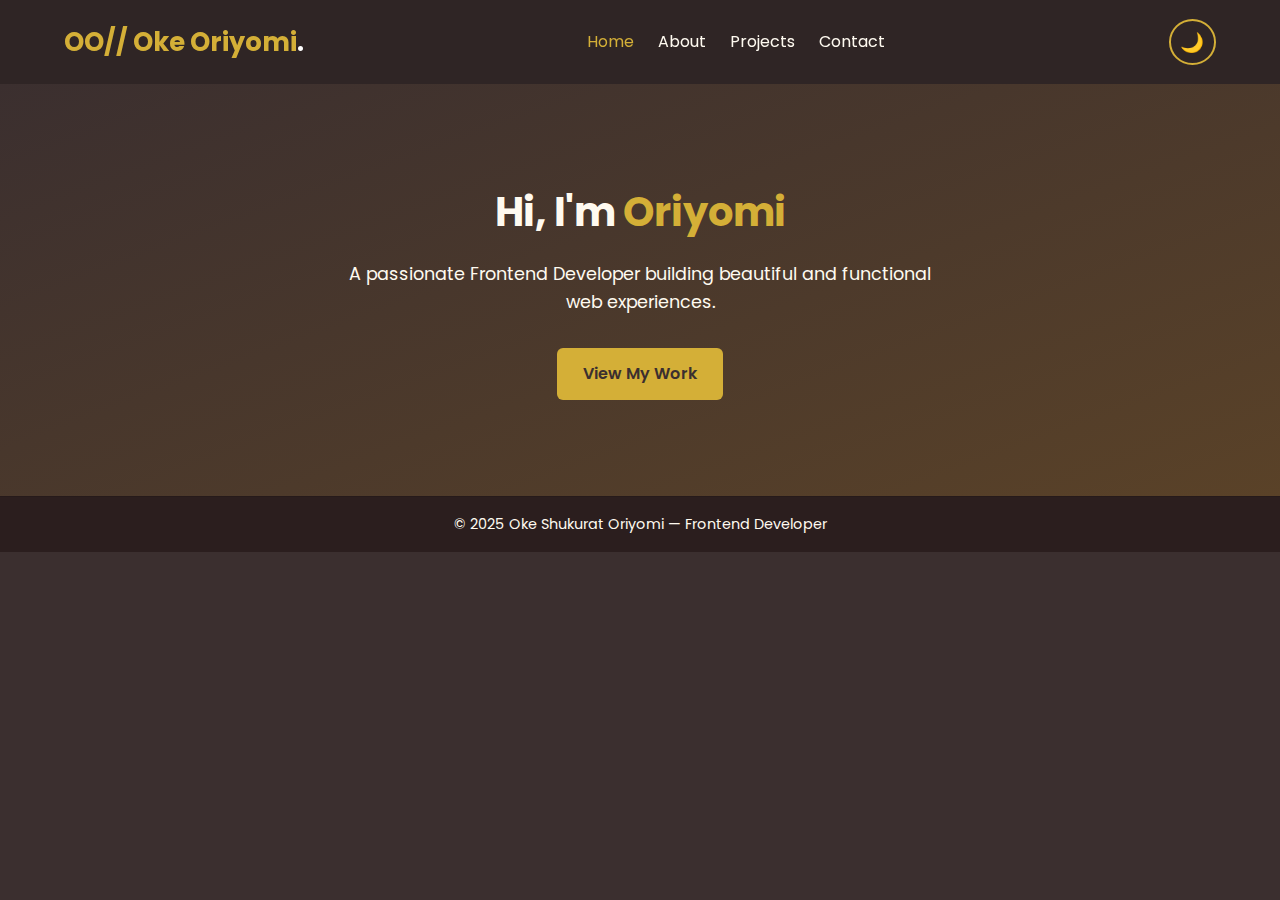
<file: index.html>
<!DOCTYPE html>
<html lang="en">
<head>
  <meta charset="UTF-8" />
  <meta name="viewport" content="width=device-width, initial-scale=1.0" />
  <title>Oriyomi | Frontend Developer</title>
  <link rel="stylesheet" href="style.css" />
</head>
<body>
  <nav>
    <h1 class="logo">OO// Oke Oriyomi<span>.</span></h1>
    <ul class="nav-links">
      <li><a href="index.html" class="active">Home</a></li>
      <li><a href="about.html">About</a></li>
      <li><a href="projects.html">Projects</a></li>
      <li><a href="contact.html">Contact</a></li>
    </ul>
    <button class="toggle-btn" id="darkModeToggle">🌙</button>

  </nav>

  <section class="hero">
    <h2>Hi, I'm <span>Oriyomi</span></h2>
    <p>A passionate Frontend Developer building beautiful and functional web experiences.</p>
    <a href="projects.html" class="btn">View My Work</a>
  </section>

 <footer>
      <p>© 2025 Oke Shukurat Oriyomi — Frontend Developer</p>
    </footer>

  <script src="script.js"></script>
</body>
</html>
</file>
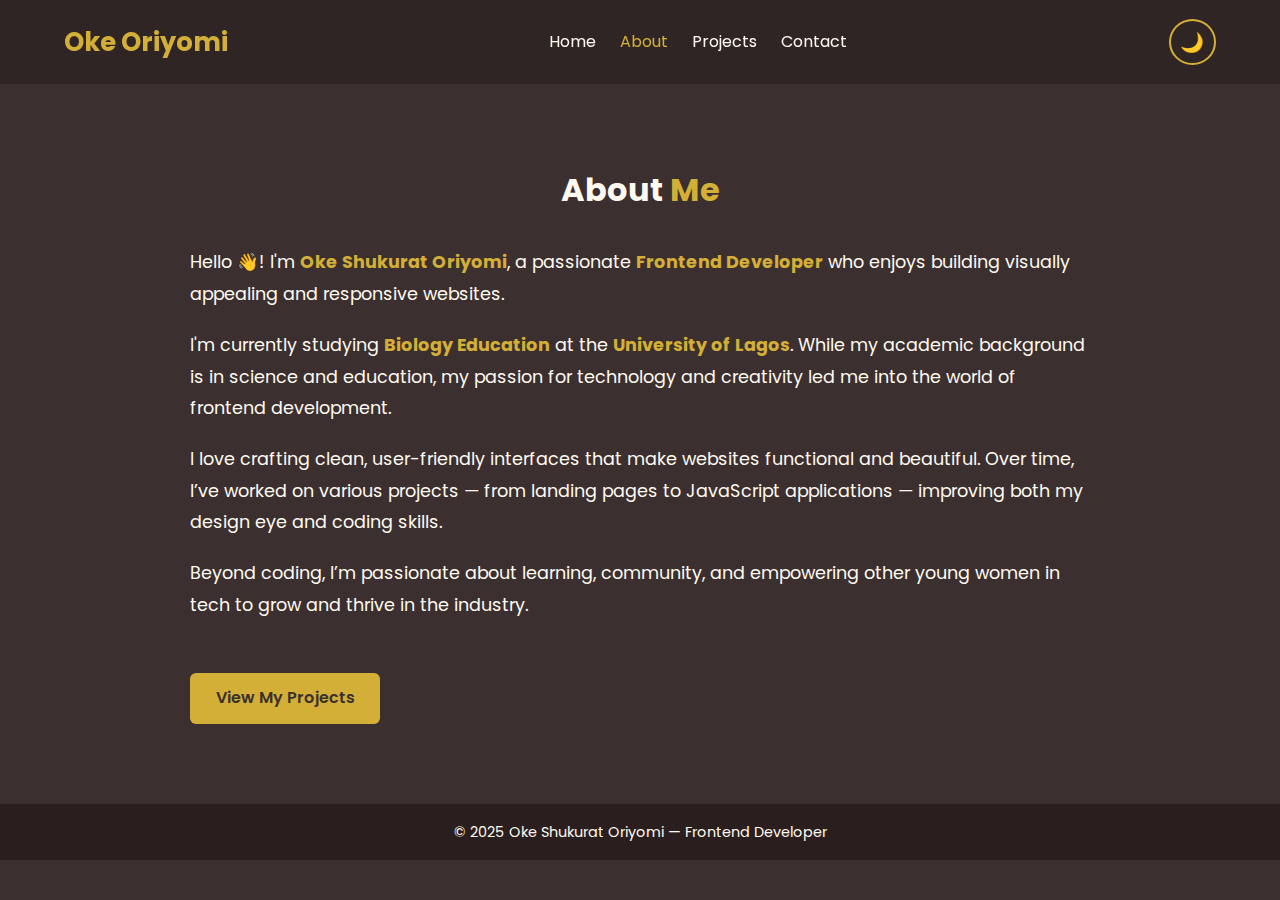
<file: about.html>
<!DOCTYPE html>
<html lang="en">
  <head>
    <meta charset="UTF-8" />
    <meta name="viewport" content="width=device-width, initial-scale=1.0" />
    <title>About | Oke Oriyomi Portfolio</title>
    <link rel="stylesheet" href="style.css" />
  </head>
  <body>
    <!--  NAVBAR  -->
    <nav>
      <div class="logo">Oke Oriyomi</div>
      <ul class="nav-links">
        <li><a href="index.html">Home</a></li>
        <li><a href="about.html" class="active">About</a></li>
        <li><a href="projects.html">Projects</a></li>
        <li><a href="contact.html">Contact</a></li>
      </ul>
      <button class="toggle-btn" id="darkModeToggle">🌙</button>
      
    </nav>

    <!-- ABOUT SECTION  -->
    <section class="about">
      <div class="about-container">
        <h2>About <span>Me</span></h2>

        <p>
          Hello 👋! I'm <strong>Oke Shukurat Oriyomi</strong>, a passionate
          <strong>Frontend Developer</strong> who enjoys building visually
          appealing and responsive websites.
        </p>

        <p>
          I'm currently studying <strong>Biology Education</strong> at the
          <strong>University of Lagos</strong>. While my academic background is
          in science and education, my passion for technology and creativity led
          me into the world of frontend development.
        </p>

        <p>
          I love crafting clean, user-friendly interfaces that make websites
          functional and beautiful. Over time, I’ve worked on various projects —
          from landing pages to JavaScript applications — improving both my
          design eye and coding skills.
        </p>

        <p>
          Beyond coding, I’m passionate about learning, community, and
          empowering other young women in tech to grow and thrive in the
          industry.
        </p>

        <a href="projects.html" class="btn">View My Projects</a>
      </div>
    </section>

    <!-- FOOTER  -->
    <footer>
      <p>© 2025 Oke Shukurat Oriyomi — Frontend Developer</p>
    </footer>

    <script src="script.js"></script>
  </body>
</html>
</file>
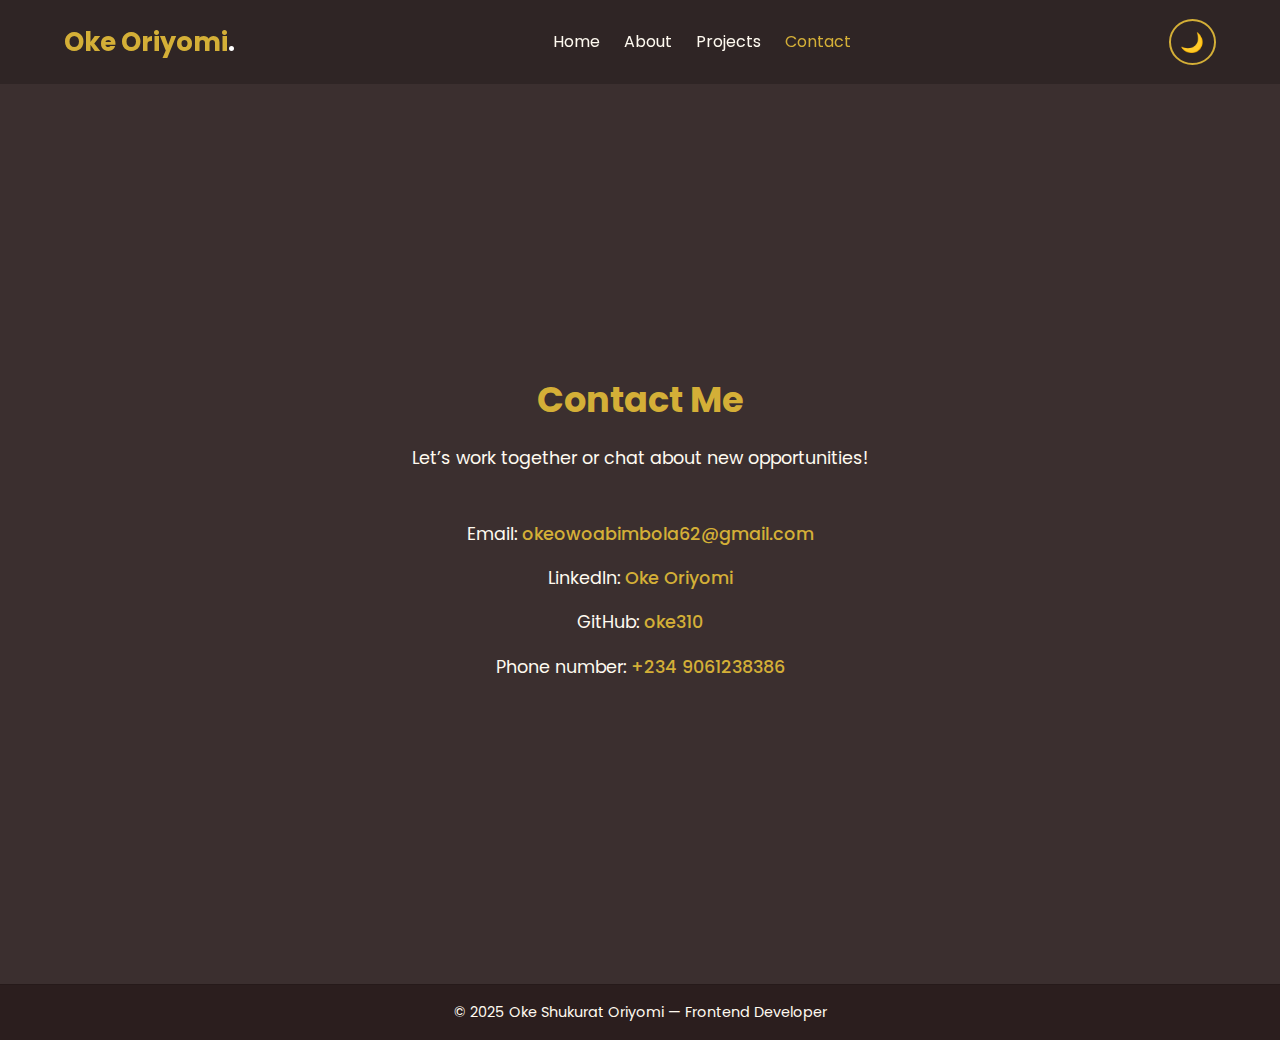
<file: contact.html>
<!DOCTYPE html>
<html lang="en">
<head>
  <meta charset="UTF-8" />
  <meta name="viewport" content="width=device-width, initial-scale=1.0" />
  <title>Contact | Oriyomi</title>
  <link rel="stylesheet" href="style.css" />
</head>
<body>
  <nav>
    <h1 class="logo">Oke Oriyomi<span>.</span></h1>
    <ul class="nav-links">
      <li><a href="index.html">Home</a></li>
      <li><a href="about.html">About</a></li>
      <li><a href="projects.html">Projects</a></li>
      <li><a href="contact.html" class="active">Contact</a></li>
    </ul>
    <button class="toggle-btn" id="darkModeToggle">🌙</button>

  </nav>

  <section class="page-section">
    <h2>Contact Me</h2>
    <p>Let’s work together or chat about new opportunities!</p>
    <ul>
      <li>Email: <a href="mailto:okeowoabimbola62@gmail.com">okeowoabimbola62@gmail.com</a></li>
      <li>LinkedIn: <a href="https://www.linkedin.com/profile/in/oke-oriyomi-605376264/" target="_blank">Oke Oriyomi</a></li>
      <li>GitHub: <a href="https://github.com/oke310" target="_blank">oke310</a></li>
      <li>Phone number: <a href="http:// +234 9061238386"> +234 9061238386</a>
    
      </li>
    </ul>
  </section>

<footer>
      <p>© 2025 Oke Shukurat Oriyomi — Frontend Developer</p>
    </footer>

  <script src="script.js"></script>
</body>
</html>
</file>
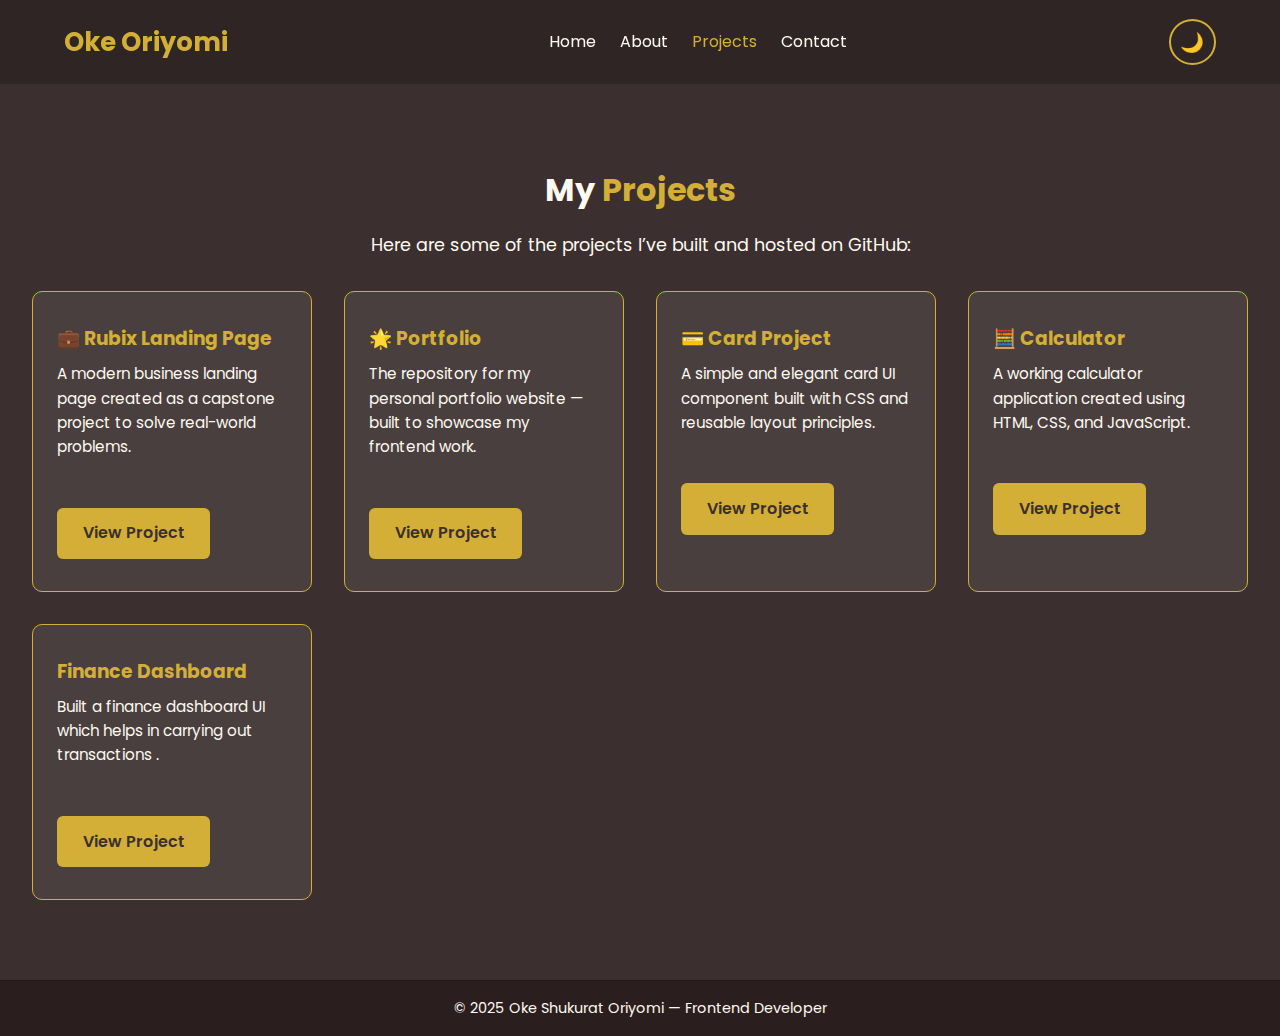
<file: projects.html>
<!DOCTYPE html>
<html lang="en">
  <head>
    <meta charset="UTF-8" />
    <meta name="viewport" content="width=device-width, initial-scale=1.0" />
    <title>Projects | Oke Oriyomi Portfolio</title>
    <link rel="stylesheet" href="style.css" />
  </head>
  <body>
    <nav>
      <div class="logo">Oke Oriyomi</div>
      <ul class="nav-links">
        <li><a href="index.html">Home</a></li>
        <li><a href="about.html">About</a></li>
        <li><a href="projects.html" class="active">Projects</a></li>
        <li><a href="contact.html">Contact</a></li>
      </ul>
      <button class="toggle-btn" id="darkModeToggle">🌙</button>
    </nav>

    <section class="projects">
      <h2>My <span>Projects</span></h2>
      <p>Here are some of the projects I’ve built and hosted on GitHub:</p>

      <div class="project-grid">
        <div class="project-card">
          <h3>💼 Rubix Landing Page</h3>
          <p>
            A modern business landing page created as a capstone project to
            solve real-world problems.
          </p>
          <a
            href="https://github.com/oke310/Rubix--landing-page"
            target="_blank"
            class="btn"
            >View Project</a
          >
        </div>

        <div class="project-card">
          <h3>🌟 Portfolio</h3>
          <p>
            The repository for my personal portfolio website — built to showcase
            my frontend work.
          </p>
          <a
            href="https://github.com/oke310/PORTFOLIO"
            target="_blank"
            class="btn"
            >View Project</a
          >
        </div>

        <div class="project-card">
          <h3>💳 Card Project</h3>
          <p>
            A simple and elegant card UI component built with CSS and reusable
            layout principles.
          </p>
          <a href="https://github.com/oke310/card" target="_blank" class="btn"
            >View Project</a
          >
        </div>

        <div class="project-card">
          <h3>🧮 Calculator</h3>
          <p>
            A working calculator application created using HTML, CSS, and
            JavaScript.
          </p>
          <a
            href="https://github.com/oke310/calculator"
            target="_blank"
            class="btn"
            >View Project</a
          >
        </div>
   <div class="project-card">
          <h3> Finance Dashboard</h3>
          <p>Built a finance dashboard UI which helps in carrying out transactions  .</p>
          <a
            href="https://oke310.github.io/finance-dashboard/"
            target="_blank"
            class="btn"
            >View Project</a
          >
        </div>

      </div>
    </section>

    <footer>
      <p>© 2025 Oke Shukurat Oriyomi — Frontend Developer</p>
    </footer>

    <script src="script.js"></script>
  </body>
</html>
</file>
<file: style.css>
@import url('https://fonts.googleapis.com/css2?family=Poppins:ital,wght@0,100;0,200;0,300;0,400;0,500;0,600;0,700;0,800;0,900;1,100;1,200;1,300;1,400;1,500;1,600;1,700;1,800;1,900&display=swap');

* {
  margin: 0px;
  padding: 0px;
  box-sizing: border-box;
  scroll-behavior: smooth;
  font-family: "poppins";
}

body {
  background-color: var(--background-color);
  color: var(--text-color);
  line-height: 1.6;
  transition-property: background-color, color;
  transition-duration: 0.4s;
  transition-timing-function: ease;
}

/*  LIGHT THEME  */
:root {
  background-color: #3b2f2f; 
  --text-color: #fffaf0; 
  --accent-color: #d4af37; 
  --card-background-color: rgba(255, 255, 255, 0.08);
  --navbar-background-color: rgba(0, 0, 0, 0.2);
  --footer-background-color: #2b1e1e;
}

/* DARK THEME */
body.dark-mode {
  --background-color: #1b1212;
  --text-color: #f1e2b8;
  --accent-color: #c5a020;
  --card-background-color: rgba(255, 255, 255, 0.05);
  --navbar-background-color: rgba(0, 0, 0, 0.6);
  --footer-background-color: #120a0a;
}

/*  NAVBAR */
nav {
  display: flex;
  justify-content: space-between;
  align-items: center;
  padding-top: 1.2rem;
  padding-bottom: 1.2rem;
  padding-left: 5%;
  padding-right: 5%;
  background-color: var(--navbar-background-color);
  backdrop-filter: blur(10px);
  position: sticky;
  top: 0px;
  z-index: 10;
}

/* Contact Section  */
.page-section {
  min-height: 100vh;
  background-color: var(--background-color);
  color: var(--text-color);
  padding: 4rem 2rem;
  text-align: center;
  display: flex;
  flex-direction: column;
  align-items: center;
  justify-content: center;
}

.page-section h2 {
  font-size: 2.2rem;
  margin-bottom: 1rem;
  color: var(--accent-color);
}

.page-section p {
  font-size: 1.1rem;
  margin-bottom: 2rem;
  max-width: 600px;
  line-height: 1.6;
}

.page-section ul {
  list-style: none;
  padding: 0;
}

.page-section li {
  font-size: 1.1rem;
  margin: 1rem 0;
}

.page-section a {
  color: var(--accent-color);
  text-decoration: none;
  font-weight: 500;
}

.page-section a:hover {
  text-decoration: underline;
}

/* footer */
footer {
  text-align: center;
  padding: 1.2rem;
  background-color: var(--card-color);
  color: var(--text-color);
  font-size: 0.9rem;
  border-top: 1px solid rgba(0, 0, 0, 0.1);
}
.logo {
  font-size: 1.6rem;
  font-weight: 700;
  color: var(--accent-color);
}

.logo span {
  color: #ffffff;
}

.nav-links {
  list-style-type: none;
  display: flex;
  flex-direction: row;
  gap: 1.5rem;
}

.nav-links a {
  text-decoration: none;
  color: var(--text-color);
  transition-property: color;
  transition-duration: 0.3s;
}

.nav-links a:hover,
.nav-links .active {
  color: var(--accent-color);
}

/* DARK MODE TOGGLE BUTTON */
.toggle-btn {
  background-color: transparent;
  border-width: 2px;
  border-style: solid;
  border-color: var(--accent-color);
  border-radius: 50%;
  padding-top: 0.4rem;
  padding-bottom: 0.4rem;
  padding-left: 0.6rem;
  padding-right: 0.6rem;
  font-size: 1.2rem;
  color: var(--accent-color);
  cursor: pointer;
  transition-property: transform, background-color;
  transition-duration: 0.3s;
}

.toggle-btn:hover {
  transform: rotate(25deg);
  background-color: var(--accent-color);
  color: #3b2f2f;
}

/*  HERO SECTION */
.hero {
  text-align: center;
  padding-top: 6rem;
  padding-bottom: 6rem;
  padding-left: 2rem;
  padding-right: 2rem;
  background-image: linear-gradient(160deg, #3b2f2f 0%, #5a4228 100%);
  color: var(--text-color);
}

.hero h2 {
  font-size: 2.5rem;
  margin-bottom: 1rem;
}

.hero h2 span {
  color: var(--accent-color);
}

.hero p {
  font-size: 1.1rem;
  max-width: 600px;
  margin-left: auto;
  margin-right: auto;
}

.btn {
  display: inline-block;
  margin-top: 2rem;
  padding-top: 0.8rem;
  padding-bottom: 0.8rem;
  padding-left: 1.6rem;
  padding-right: 1.6rem;
  background-color: var(--accent-color);
  color: #3b2f2f;
  border-radius: 6px;
  text-decoration: none;
  font-weight: 600;
  transition-property: background-color, transform;
  transition-duration: 0.3s;
}

.btn:hover {
  background-color: #f1e2b8;
  transform: translateY(-3px);
}

/*  ABOUT SECTION  */
.about {
  background-color: var(--background-color);
  color: var(--text-color);
  padding-top: 5rem;
  padding-bottom: 5rem;
  padding-left: 2rem;
  padding-right: 2rem;
}

.about-container {
  max-width: 900px;
  margin-left: auto;
  margin-right: auto;
}

.about h2 {
  text-align: center;
  font-size: 2rem;
  margin-bottom: 2rem;
}

.about h2 span {
  color: var(--accent-color);
}

.about p {
  margin-bottom: 1.2rem;
  font-size: 1.1rem;
  line-height: 1.8;
}

.about strong {
  color: var(--accent-color);
}

/* PROJECTS SECTION  */
.projects {
  text-align: center;
  padding-top: 5rem;
  padding-bottom: 5rem;
  padding-left: 2rem;
  padding-right: 2rem;
  background-color: var(--background-color);
  color: var(--text-color);
}

.projects h2 {
  font-size: 2rem;
  margin-bottom: 1rem;
}

.projects h2 span {
  color: var(--accent-color);
}

.projects p {
  margin-bottom: 2rem;
  font-size: 1.1rem;
}

.project-grid {
  display: grid;
  grid-template-columns: repeat(auto-fit, minmax(280px, 1fr));
  grid-gap: 2rem;
  justify-items: center;
}

.project-card {
  background-color: var(--card-background-color);
  border-width: 1px;
  border-style: solid;
  border-color: var(--accent-color);
  border-radius: 10px;
  padding-top: 2rem;
  padding-bottom: 2rem;
  padding-left: 1.5rem;
  padding-right: 1.5rem;
  width: 100%;
  max-width: 350px;
  text-align: left;
  transition-property: transform, box-shadow;
  transition-duration: 0.3s;
}

.project-card:hover {
  transform: translateY(-5px);
  box-shadow: 0px 0px 20px rgba(212, 175, 55, 0.4);
}

.project-card h3 {
  color: var(--accent-color);
  margin-bottom: 0.5rem;
}

.project-card p {
  font-size: 0.95rem;
  margin-bottom: 1rem;
}

/* CONTACT SECTION  */
.contact {
  background-color: var(--background-color);
  color: var(--text-color);
  padding-top: 5rem;
  padding-bottom: 5rem;
  padding-left: 2rem;
  padding-right: 2rem;
  text-align: center;
}

.contact h2 {
  font-size: 2rem;
  margin-bottom: 1.5rem;
}

.contact h2 span {
  color: var(--accent-color);
}

.contact p {
  font-size: 1.1rem;
  margin-bottom: 2rem;
}

.contact-form {
  max-width: 500px;
  margin-left: auto;
  margin-right: auto;
  display: flex;
  flex-direction: column;
  gap: 1.2rem;
}

.contact-form input,
.contact-form textarea {
  width: 100%;
  padding-top: 0.8rem;
  padding-bottom: 0.8rem;
  padding-left: 1rem;
  padding-right: 1rem;
  border-width: 1px;
  border-style: solid;
  border-color: var(--accent-color);
  border-radius: 6px;
  background-color: transparent;
  color: var(--text-color);
  font-size: 1rem;
}

.contact-form textarea {
  height: 150px;
  resize: none;
}

.contact-form input:focus,
.contact-form textarea:focus {
  outline: none;
  border-color: #f1e2b8;
}

/*  FOOTER */
footer {
  background-color: var(--footer-background-color);
  color: var(--text-color);
  text-align: center;
  padding-top: 1rem;
  padding-bottom: 1rem;
  font-size: 0.9rem;
}
/*  RESPONSIVENESS */


@media (max-width: 1024px) {
  nav {
    padding: 1rem 2rem;
  }

  .nav-links {
    gap: 1rem;
  }

  .projects-grid {
    grid-template-columns: repeat(auto-fit, minmax(220px, 1fr));
  }

  .page-section {
    padding: 3rem 1.5rem;
  }
}


@media (max-width: 768px) {
  nav {
    flex-direction: column;
    align-items: flex-start;
  }

  .nav-links {
    flex-wrap: wrap;
    gap: 0.8rem;
  }

  .logo {
    font-size: 1.5rem;
    margin-bottom: 0.5rem;
  }

  h2 {
    font-size: 1.6rem;
  }

  p {
    font-size: 1rem;
  }

  .projects-grid {
    grid-template-columns: 1fr 1fr;
  }

  .project-card {
    padding: 1.5rem;
  }

  .project-card h3 {
    font-size: 1.1rem;
  }

  footer p {
    font-size: 0.9rem;
  }
}


@media (max-width: 480px) {
  nav {
    flex-direction: column;
    align-items: center;
  }

  .nav-links {
    flex-direction: column;
    gap: 0.5rem;
  }

  .toggle-btn {
    margin-top: 0.5rem;
  }

  h2 {
    font-size: 1.4rem;
  }

  p {
    font-size: 0.95rem;
  }

  .projects-grid {
    grid-template-columns: 1fr;
  }

  .project-card {
    padding: 1.2rem;
  }

  .project-buttons {
    flex-direction: column;
  }

  .live-btn,
  .git-btn {
    width: 100%;
    text-align: center;
  }

  footer {
    padding: 1.5rem 0.5rem;
  }

  footer p {
    font-size: 0.8rem;
  }
}
</file>
